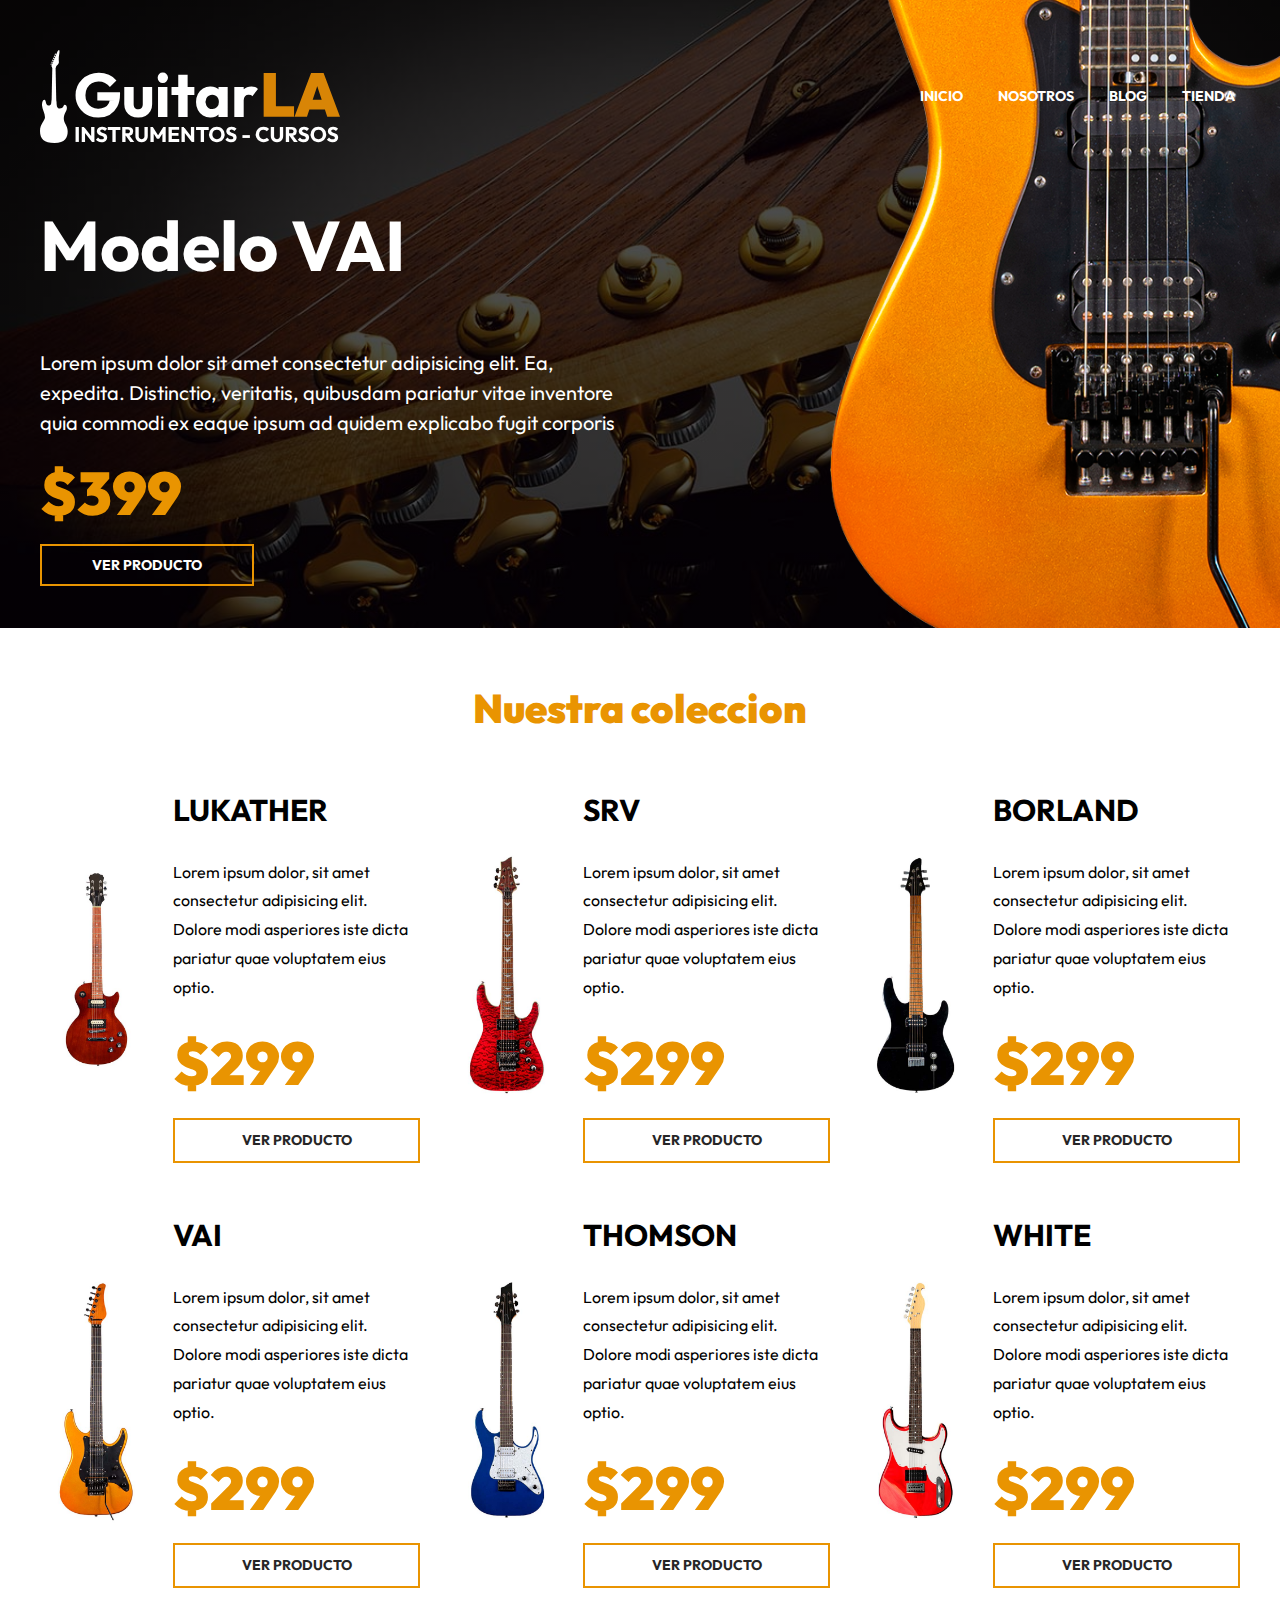
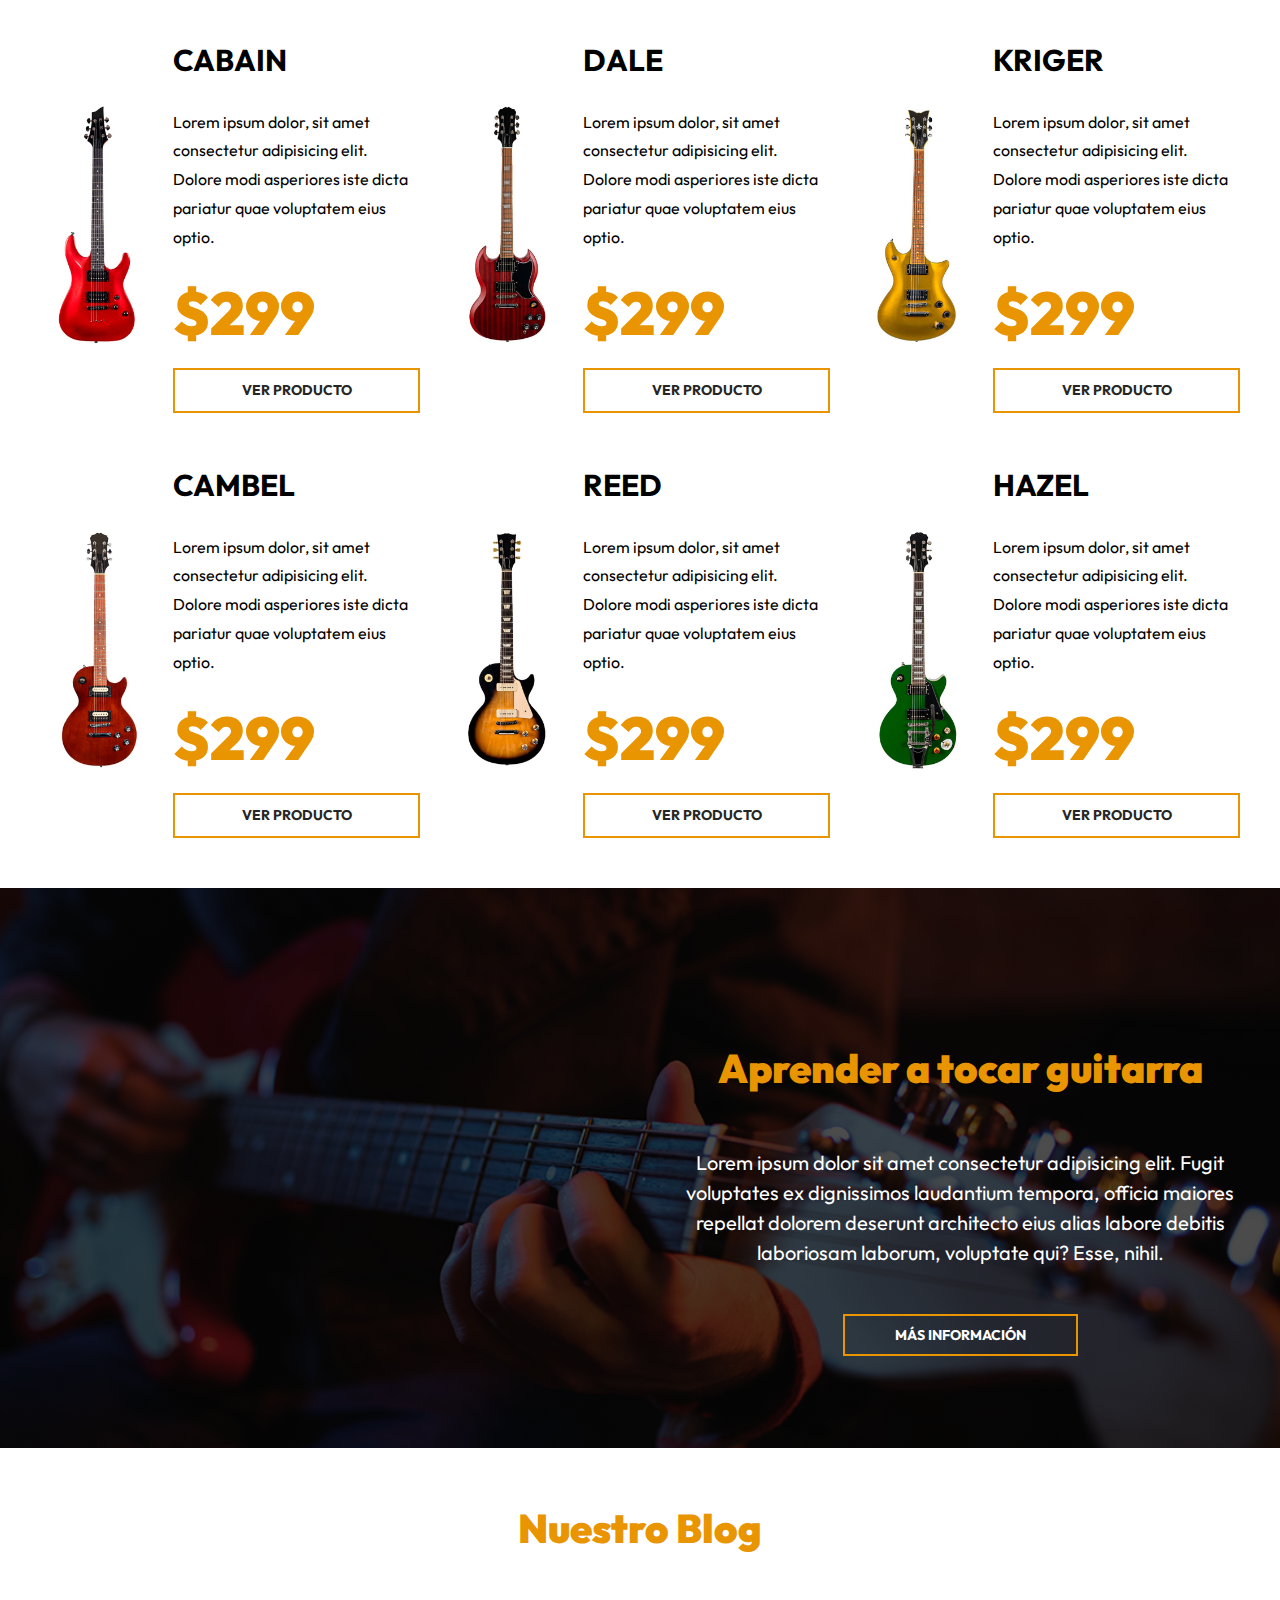
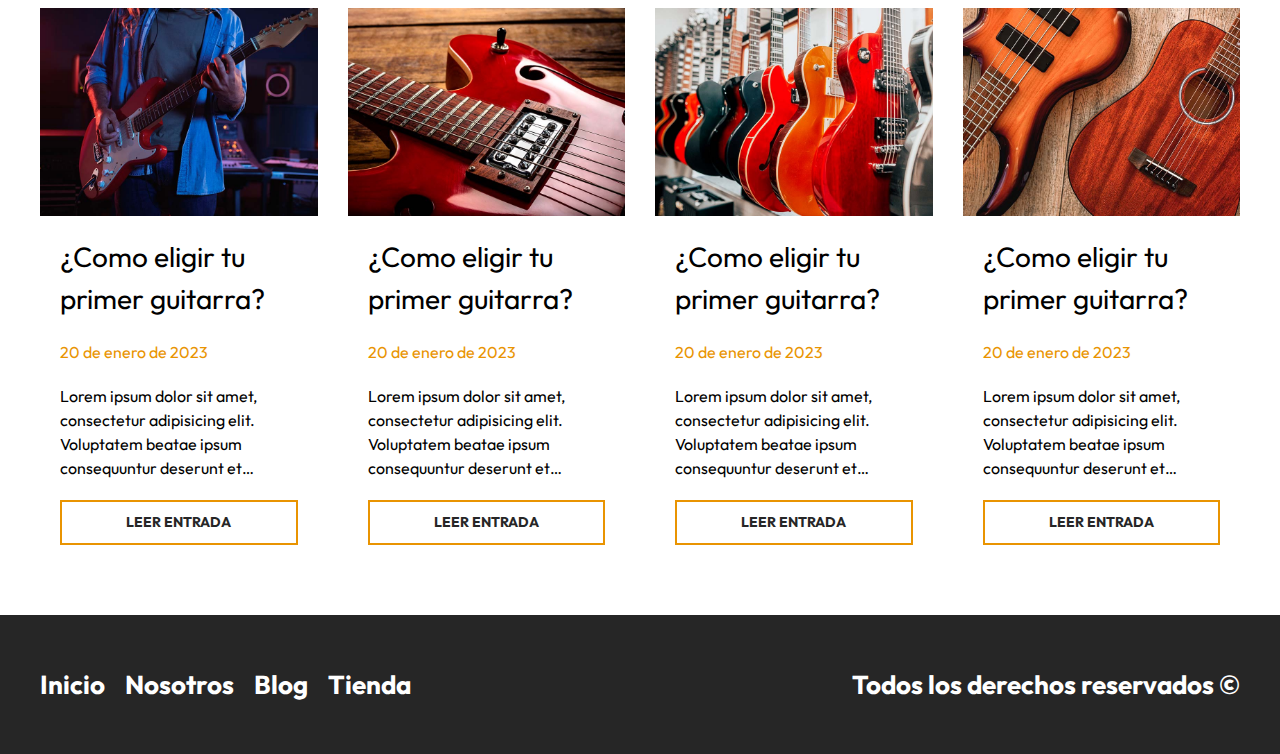
<file: index.html>
<!DOCTYPE html>
<html lang="en">
<head>
    <meta charset="UTF-8">
    <meta http-equiv="X-UA-Compatible" content="IE=edge">
    <meta name="viewport" content="width=device-width, initial-scale=1.0">
    <title>GuitarLA</title>
    <link rel="stylesheet" href="css/normalize.css">
    <link rel="preconnect" href="https://fonts.googleapis.com">
    <link rel="preconnect" href="https://fonts.gstatic.com" crossorigin>
    <link href="https://fonts.googleapis.com/css2?family=Outfit:wght@400;700;900&display=swap" rel="stylesheet">
    <link rel="stylesheet" href="css/app.css">
</head>
<body>

    <header class="header">
        <div class="contenedor">
            <div class="header__barra">
                <div class="header__logo">
                    <a href="index.html">
                        <img class="header__imagen" src="img/logo.svg" alt="imagen logo">
                    </a>
                </div>
                <nav class="navegacion">
                    <a class="navegacion__link" href="index.html">Inicio</a>
                    <a class="navegacion__link" href="nosotros.html">Nosotros</a>
                    <a class="navegacion__link" href="blog.html">Blog</a>
                    <a class="navegacion__link" href="tienda.html">Tienda</a>
                </nav>
            </div>

            <div class="header__contenido">
                <h1 class="header__nombre">Modelo VAI</h1>
                <p class="header__descripcion">Lorem ipsum dolor sit amet consectetur adipisicing elit. Ea, expedita. Distinctio, veritatis, quibusdam pariatur vitae inventore quia commodi ex eaque ipsum ad quidem explicabo fugit corporis</p>
                <p class="header__precio">$399</p>
                <a class="header__enlace" href="producto.html">Ver producto</a>
            </div>
        </div>

        <img class="header__guitarra" src="img/header_guitarra.png" alt="imagen guitarra">
    </header>

    <main class="productos contenedor">
        <h2 class="productos__heading">Nuestra coleccion</h2>

        <div class="productos__grid">
            <div class="producto">
                <div class="producto__imagen">
                    <img src="img/guitarra_01.jpg" alt="imagen producto">
                </div>
                <div class="producto__contenido">
                    <h3 class="producto__nombre">Lukather</h3>
                    <p class="producto__descripcion">Lorem ipsum dolor, sit amet consectetur adipisicing elit. Dolore modi asperiores iste dicta pariatur quae voluptatem eius optio.</p>
                    <p class="producto__precio">$299</p>
                    <a class="producto__enlace" href="producto.html">Ver producto</a>
                </div>
            </div> <!-- .producto -->

            <div class="producto">
                <div class="producto__imagen">
                    <img src="img/guitarra_02.jpg" alt="imagen producto">
                </div>
                <div class="producto__contenido">
                    <h3 class="producto__nombre">Srv</h3>
                    <p class="producto__descripcion">Lorem ipsum dolor, sit amet consectetur adipisicing elit. Dolore modi asperiores iste dicta pariatur quae voluptatem eius optio.</p>
                    <p class="producto__precio">$299</p>
                    <a class="producto__enlace" href="producto.html">Ver producto</a>
                </div>
            </div> <!-- .producto -->

            <div class="producto">
                <div class="producto__imagen">
                    <img src="img/guitarra_03.jpg" alt="imagen producto">
                </div>
                <div class="producto__contenido">
                    <h3 class="producto__nombre">Borland</h3>
                    <p class="producto__descripcion">Lorem ipsum dolor, sit amet consectetur adipisicing elit. Dolore modi asperiores iste dicta pariatur quae voluptatem eius optio.</p>
                    <p class="producto__precio">$299</p>
                    <a class="producto__enlace" href="producto.html">Ver producto</a>
                </div>
            </div> <!-- .producto -->

            <div class="producto">
                <div class="producto__imagen">
                    <img src="img/guitarra_04.jpg" alt="imagen producto">
                </div>
                <div class="producto__contenido">
                    <h3 class="producto__nombre">Vai</h3>
                    <p class="producto__descripcion">Lorem ipsum dolor, sit amet consectetur adipisicing elit. Dolore modi asperiores iste dicta pariatur quae voluptatem eius optio.</p>
                    <p class="producto__precio">$299</p>
                    <a class="producto__enlace" href="producto.html">Ver producto</a>
                </div>
            </div> <!-- .producto -->

            <div class="producto">
                <div class="producto__imagen">
                    <img src="img/guitarra_05.jpg" alt="imagen producto">
                </div>
                <div class="producto__contenido">
                    <h3 class="producto__nombre">Thomson</h3>
                    <p class="producto__descripcion">Lorem ipsum dolor, sit amet consectetur adipisicing elit. Dolore modi asperiores iste dicta pariatur quae voluptatem eius optio.</p>
                    <p class="producto__precio">$299</p>
                    <a class="producto__enlace" href="producto.html">Ver producto</a>
                </div>
            </div> <!-- .producto -->

            <div class="producto">
                <div class="producto__imagen">
                    <img src="img/guitarra_06.jpg" alt="imagen producto">
                </div>
                <div class="producto__contenido">
                    <h3 class="producto__nombre">White</h3>
                    <p class="producto__descripcion">Lorem ipsum dolor, sit amet consectetur adipisicing elit. Dolore modi asperiores iste dicta pariatur quae voluptatem eius optio.</p>
                    <p class="producto__precio">$299</p>
                    <a class="producto__enlace" href="producto.html">Ver producto</a>
                </div>
            </div> <!-- .producto -->

            <div class="producto">
                <div class="producto__imagen">
                    <img src="img/guitarra_07.jpg" alt="imagen producto">
                </div>
                <div class="producto__contenido">
                    <h3 class="producto__nombre">Cabain</h3>
                    <p class="producto__descripcion">Lorem ipsum dolor, sit amet consectetur adipisicing elit. Dolore modi asperiores iste dicta pariatur quae voluptatem eius optio.</p>
                    <p class="producto__precio">$299</p>
                    <a class="producto__enlace" href="producto.html">Ver producto</a>
                </div>
            </div> <!-- .producto -->

            <div class="producto">
                <div class="producto__imagen">
                    <img src="img/guitarra_08.jpg" alt="imagen producto">
                </div>
                <div class="producto__contenido">
                    <h3 class="producto__nombre">Dale</h3>
                    <p class="producto__descripcion">Lorem ipsum dolor, sit amet consectetur adipisicing elit. Dolore modi asperiores iste dicta pariatur quae voluptatem eius optio.</p>
                    <p class="producto__precio">$299</p>
                    <a class="producto__enlace" href="producto.html">Ver producto</a>
                </div>
            </div> <!-- .producto -->

            <div class="producto">
                <div class="producto__imagen">
                    <img src="img/guitarra_09.jpg" alt="imagen producto">
                </div>
                <div class="producto__contenido">
                    <h3 class="producto__nombre">Kriger</h3>
                    <p class="producto__descripcion">Lorem ipsum dolor, sit amet consectetur adipisicing elit. Dolore modi asperiores iste dicta pariatur quae voluptatem eius optio.</p>
                    <p class="producto__precio">$299</p>
                    <a class="producto__enlace" href="producto.html">Ver producto</a>
                </div>
            </div> <!-- .producto -->

            <div class="producto">
                <div class="producto__imagen">
                    <img src="img/guitarra_10.jpg" alt="imagen producto">
                </div>
                <div class="producto__contenido">
                    <h3 class="producto__nombre">Cambel</h3>
                    <p class="producto__descripcion">Lorem ipsum dolor, sit amet consectetur adipisicing elit. Dolore modi asperiores iste dicta pariatur quae voluptatem eius optio.</p>
                    <p class="producto__precio">$299</p>
                    <a class="producto__enlace" href="producto.html">Ver producto</a>
                </div>
            </div> <!-- .producto -->

            <div class="producto">
                <div class="producto__imagen">
                    <img src="img/guitarra_11.jpg" alt="imagen producto">
                </div>
                <div class="producto__contenido">
                    <h3 class="producto__nombre">Reed</h3>
                    <p class="producto__descripcion">Lorem ipsum dolor, sit amet consectetur adipisicing elit. Dolore modi asperiores iste dicta pariatur quae voluptatem eius optio.</p>
                    <p class="producto__precio">$299</p>
                    <a class="producto__enlace" href="producto.html">Ver producto</a>
                </div>
            </div> <!-- .producto -->

            <div class="producto">
                <div class="producto__imagen">
                    <img src="img/guitarra_12.jpg" alt="imagen producto">
                </div>
                <div class="producto__contenido">
                    <h3 class="producto__nombre">Hazel</h3>
                    <p class="producto__descripcion">Lorem ipsum dolor, sit amet consectetur adipisicing elit. Dolore modi asperiores iste dicta pariatur quae voluptatem eius optio.</p>
                    <p class="producto__precio">$299</p>
                    <a class="producto__enlace" href="producto.html">Ver producto</a>
                </div>
            </div> <!-- .producto -->
        </div>
    </main>

    <section class="cursos">
        <div class="cursos__contenido contenedor">
            <h2 class="cursos__heading">Aprender a tocar guitarra</h2>
            <p class="cursos__descripcion">Lorem ipsum dolor sit amet consectetur adipisicing elit. Fugit voluptates ex dignissimos laudantium tempora, officia maiores repellat dolorem deserunt architecto eius alias labore debitis laboriosam laborum, voluptate qui? Esse, nihil.</p>
            <a class="cursos__enlace" href="#">Más información</a>
        </div>
    </section>

    <section class="blog contenedor">
        <h2 class="blog__heading">Nuestro Blog</h2>

        <div class="entradas">
            <article class="entrada">
                <div class="entrada__imagen">
                    <img src="img/blog_1.jpg" alt="imagen entrada">
                </div>
                <div class="entrada__contenido">
                    <h3 class="entrada__nombre">¿Como eligir tu primer guitarra?</h3>
                    <p class="entrada__fecha">20 de enero de 2023</p>
                    <p class="entrada__descripcion">Lorem ipsum dolor sit amet, consectetur adipisicing elit. Voluptatem beatae ipsum consequuntur deserunt et possimus sapiente quaerat id, quod doloribus maxime autem repudiandae harum nisi quia recusandae asperiores quos optio!</p>
                    <a class="entrada__enlace" href="entrada.html">Leer entrada</a>
                </div>
            </article> <!-- .entrada -->

            <article class="entrada">
                <div class="entrada__imagen">
                    <img src="img/blog_2.jpg" alt="imagen entrada">
                </div>
                <div class="entrada__contenido">
                    <h3 class="entrada__nombre">¿Como eligir tu primer guitarra?</h3>
                    <p class="entrada__fecha">20 de enero de 2023</p>
                    <p class="entrada__descripcion">Lorem ipsum dolor sit amet, consectetur adipisicing elit. Voluptatem beatae ipsum consequuntur deserunt et possimus sapiente quaerat id, quod doloribus maxime autem repudiandae harum nisi quia recusandae asperiores quos optio!</p>
                    <a class="entrada__enlace" href="entrada.html">Leer entrada</a>
                </div>
            </article> <!-- .entrada -->

            <article class="entrada">
                <div class="entrada__imagen">
                    <img src="img/blog_3.jpg" alt="imagen entrada">
                </div>
                <div class="entrada__contenido">
                    <h3 class="entrada__nombre">¿Como eligir tu primer guitarra?</h3>
                    <p class="entrada__fecha">20 de enero de 2023</p>
                    <p class="entrada__descripcion">Lorem ipsum dolor sit amet, consectetur adipisicing elit. Voluptatem beatae ipsum consequuntur deserunt et possimus sapiente quaerat id, quod doloribus maxime autem repudiandae harum nisi quia recusandae asperiores quos optio!</p>
                    <a class="entrada__enlace" href="entrada.html">Leer entrada</a>
                </div>
            </article> <!-- .entrada -->

            <article class="entrada">
                <div class="entrada__imagen">
                    <img src="img/blog_4.jpg" alt="imagen entrada">
                </div>
                <div class="entrada__contenido">
                    <h3 class="entrada__nombre">¿Como eligir tu primer guitarra?</h3>
                    <p class="entrada__fecha">20 de enero de 2023</p>
                    <p class="entrada__descripcion">Lorem ipsum dolor sit amet, consectetur adipisicing elit. Voluptatem beatae ipsum consequuntur deserunt et possimus sapiente quaerat id, quod doloribus maxime autem repudiandae harum nisi quia recusandae asperiores quos optio!</p>
                    <a class="entrada__enlace" href="entrada.html">Leer entrada</a>
                </div>
            </article> <!-- .entrada -->
        </div> <!-- .entradas -->
    </section>

    <footer class="footer">
        <div class="footer__contenido contenedor">
            <nav class="footer__nav">
                <a class="footer__link" href="index.html">Inicio</a>
                <a class="footer__link" href="nosotros.html">Nosotros</a>
                <a class="footer__link" href="blog.html">Blog</a>
                <a class="footer__link" href="tienda.html">Tienda</a>
            </nav>
            <p class="footer__copyright">Todos los derechos reservados &copy;</p>
        </div>
    </footer>
</body>
</html>
</file>
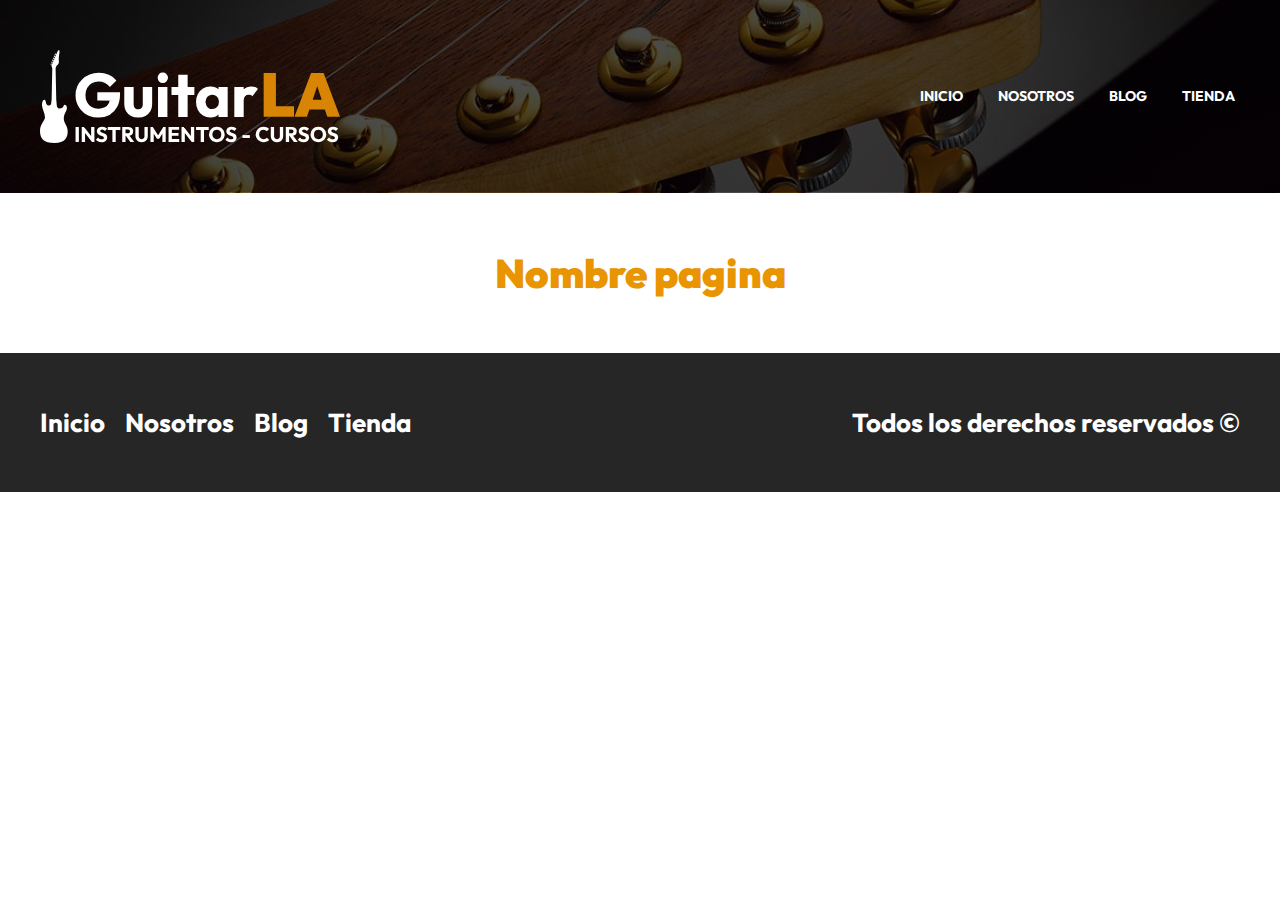
<file: base.html>
<!DOCTYPE html>
<html lang="en">
<head>
    <meta charset="UTF-8">
    <meta http-equiv="X-UA-Compatible" content="IE=edge">
    <meta name="viewport" content="width=device-width, initial-scale=1.0">
    <title>GuitarLA: Nombre pagina</title>
    <link rel="stylesheet" href="css/normalize.css">
    <link rel="preconnect" href="https://fonts.googleapis.com">
    <link rel="preconnect" href="https://fonts.gstatic.com" crossorigin>
    <link href="https://fonts.googleapis.com/css2?family=Outfit:wght@400;700;900&display=swap" rel="stylesheet">
    <link rel="stylesheet" href="css/app.css">
</head>
<body>

    <header class="header">
        <div class="contenedor">
            <div class="header__barra">
                <div class="header__logo">
                    <a href="index.html">
                        <img class="header__imagen" src="img/logo.svg" alt="imagen logo">
                    </a>
                </div>
                <nav class="navegacion">
                    <a class="navegacion__link" href="index.html">Inicio</a>
                    <a class="navegacion__link" href="nosotros.html">Nosotros</a>
                    <a class="navegacion__link" href="blog.html">Blog</a>
                    <a class="navegacion__link" href="tienda.html">Tienda</a>
                </nav>
            </div>
        </div>
    </header>

    <main class="contenedor">
        <h2 class="heading">Nombre pagina</h2>
        
    </main>

    <footer class="footer">
        <div class="footer__contenido contenedor">
            <nav class="footer__nav">
                <a class="footer__link" href="index.html">Inicio</a>
                <a class="footer__link" href="nosotros.html">Nosotros</a>
                <a class="footer__link" href="blog.html">Blog</a>
                <a class="footer__link" href="tienda.html">Tienda</a>
            </nav>
            <p class="footer__copyright">Todos los derechos reservados &copy;</p>
        </div>
    </footer>
</body>
</html>
</file>
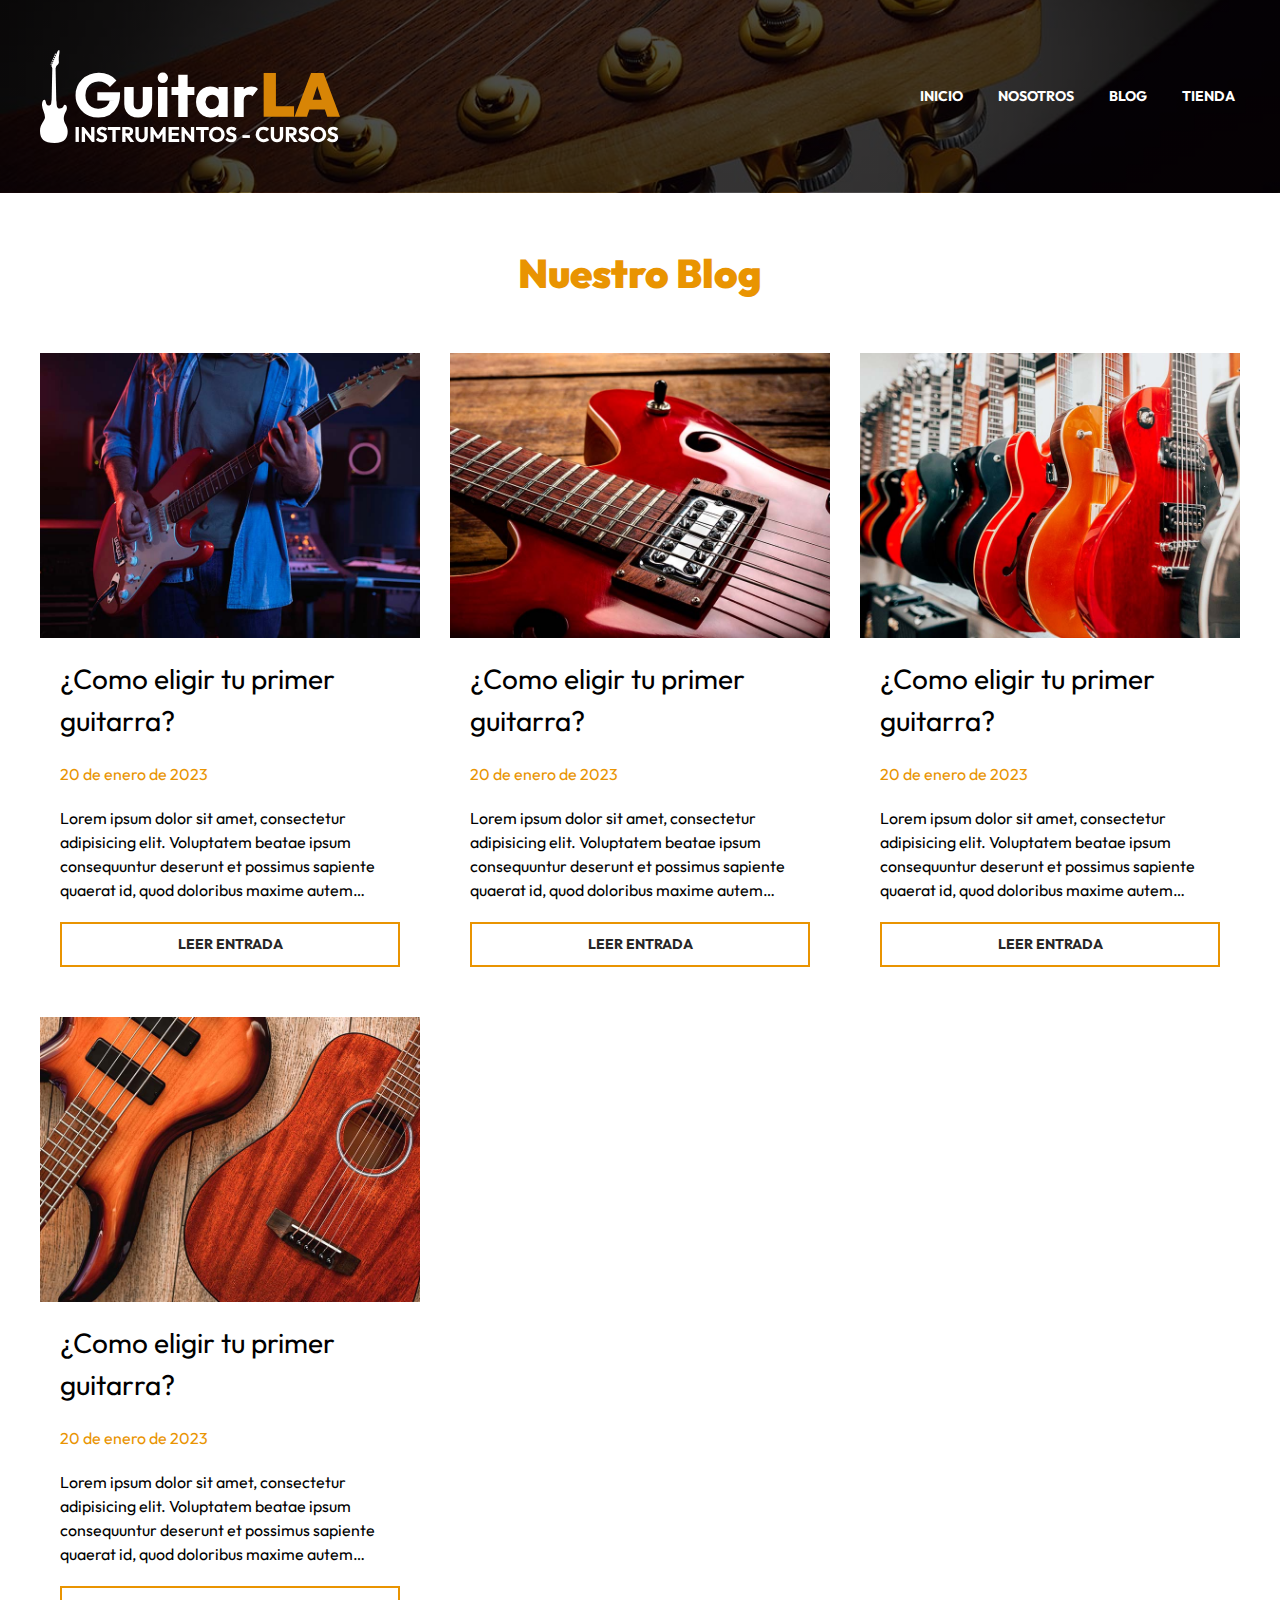
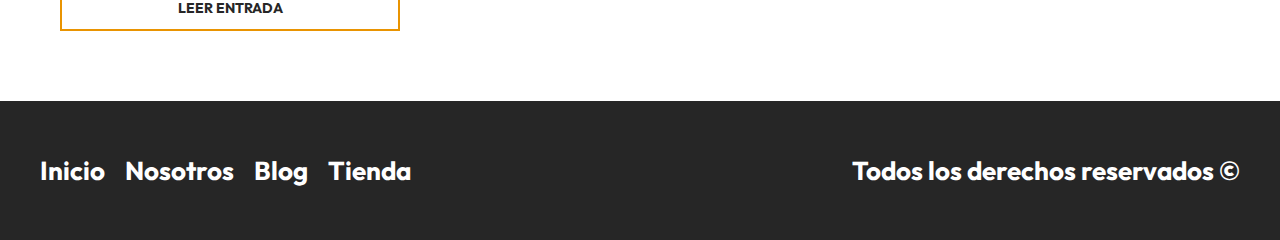
<file: blog.html>
<!DOCTYPE html>
<html lang="en">
<head>
    <meta charset="UTF-8">
    <meta http-equiv="X-UA-Compatible" content="IE=edge">
    <meta name="viewport" content="width=device-width, initial-scale=1.0">
    <title>GuitarLA: Blog</title>
    <link rel="stylesheet" href="css/normalize.css">
    <link rel="preconnect" href="https://fonts.googleapis.com">
    <link rel="preconnect" href="https://fonts.gstatic.com" crossorigin>
    <link href="https://fonts.googleapis.com/css2?family=Outfit:wght@400;700;900&display=swap" rel="stylesheet">
    <link rel="stylesheet" href="css/app.css">
</head>
<body>

    <header class="header">
        <div class="contenedor">
            <div class="header__barra">
                <div class="header__logo">
                    <a href="index.html">
                        <img class="header__imagen" src="img/logo.svg" alt="imagen logo">
                    </a>
                </div>
                <nav class="navegacion">
                    <a class="navegacion__link" href="index.html">Inicio</a>
                    <a class="navegacion__link" href="nosotros.html">Nosotros</a>
                    <a class="navegacion__link" href="blog.html">Blog</a>
                    <a class="navegacion__link" href="tienda.html">Tienda</a>
                </nav>
            </div>
        </div>
    </header>

    <main class="contenedor">
        <h2 class="heading">Nuestro Blog</h2>

        <div class="entradas entradas--blog">
            <article class="entrada">
                <div class="entrada__imagen">
                    <img src="img/blog_1.jpg" alt="imagen entrada">
                </div>
                <div class="entrada__contenido">
                    <h3 class="entrada__nombre">¿Como eligir tu primer guitarra?</h3>
                    <p class="entrada__fecha">20 de enero de 2023</p>
                    <p class="entrada__descripcion">Lorem ipsum dolor sit amet, consectetur adipisicing elit. Voluptatem beatae ipsum consequuntur deserunt et possimus sapiente quaerat id, quod doloribus maxime autem repudiandae harum nisi quia recusandae asperiores quos optio!</p>
                    <a class="entrada__enlace" href="entrada.html">Leer entrada</a>
                </div>
            </article> <!-- .entrada -->

            <article class="entrada">
                <div class="entrada__imagen">
                    <img src="img/blog_2.jpg" alt="imagen entrada">
                </div>
                <div class="entrada__contenido">
                    <h3 class="entrada__nombre">¿Como eligir tu primer guitarra?</h3>
                    <p class="entrada__fecha">20 de enero de 2023</p>
                    <p class="entrada__descripcion">Lorem ipsum dolor sit amet, consectetur adipisicing elit. Voluptatem beatae ipsum consequuntur deserunt et possimus sapiente quaerat id, quod doloribus maxime autem repudiandae harum nisi quia recusandae asperiores quos optio!</p>
                    <a class="entrada__enlace" href="entrada.html">Leer entrada</a>
                </div>
            </article> <!-- .entrada -->

            <article class="entrada">
                <div class="entrada__imagen">
                    <img src="img/blog_3.jpg" alt="imagen entrada">
                </div>
                <div class="entrada__contenido">
                    <h3 class="entrada__nombre">¿Como eligir tu primer guitarra?</h3>
                    <p class="entrada__fecha">20 de enero de 2023</p>
                    <p class="entrada__descripcion">Lorem ipsum dolor sit amet, consectetur adipisicing elit. Voluptatem beatae ipsum consequuntur deserunt et possimus sapiente quaerat id, quod doloribus maxime autem repudiandae harum nisi quia recusandae asperiores quos optio!</p>
                    <a class="entrada__enlace" href="entrada.html">Leer entrada</a>
                </div>
            </article> <!-- .entrada -->

            <article class="entrada">
                <div class="entrada__imagen">
                    <img src="img/blog_4.jpg" alt="imagen entrada">
                </div>
                <div class="entrada__contenido">
                    <h3 class="entrada__nombre">¿Como eligir tu primer guitarra?</h3>
                    <p class="entrada__fecha">20 de enero de 2023</p>
                    <p class="entrada__descripcion">Lorem ipsum dolor sit amet, consectetur adipisicing elit. Voluptatem beatae ipsum consequuntur deserunt et possimus sapiente quaerat id, quod doloribus maxime autem repudiandae harum nisi quia recusandae asperiores quos optio!</p>
                    <a class="entrada__enlace" href="entrada.html">Leer entrada</a>
                </div>
            </article> <!-- .entrada -->
        </div> <!-- .entradas -->
        
    </main>

    <footer class="footer">
        <div class="footer__contenido contenedor">
            <nav class="footer__nav">
                <a class="footer__link" href="index.html">Inicio</a>
                <a class="footer__link" href="nosotros.html">Nosotros</a>
                <a class="footer__link" href="blog.html">Blog</a>
                <a class="footer__link" href="tienda.html">Tienda</a>
            </nav>
            <p class="footer__copyright">Todos los derechos reservados &copy;</p>
        </div>
    </footer>
</body>
</html>
</file>
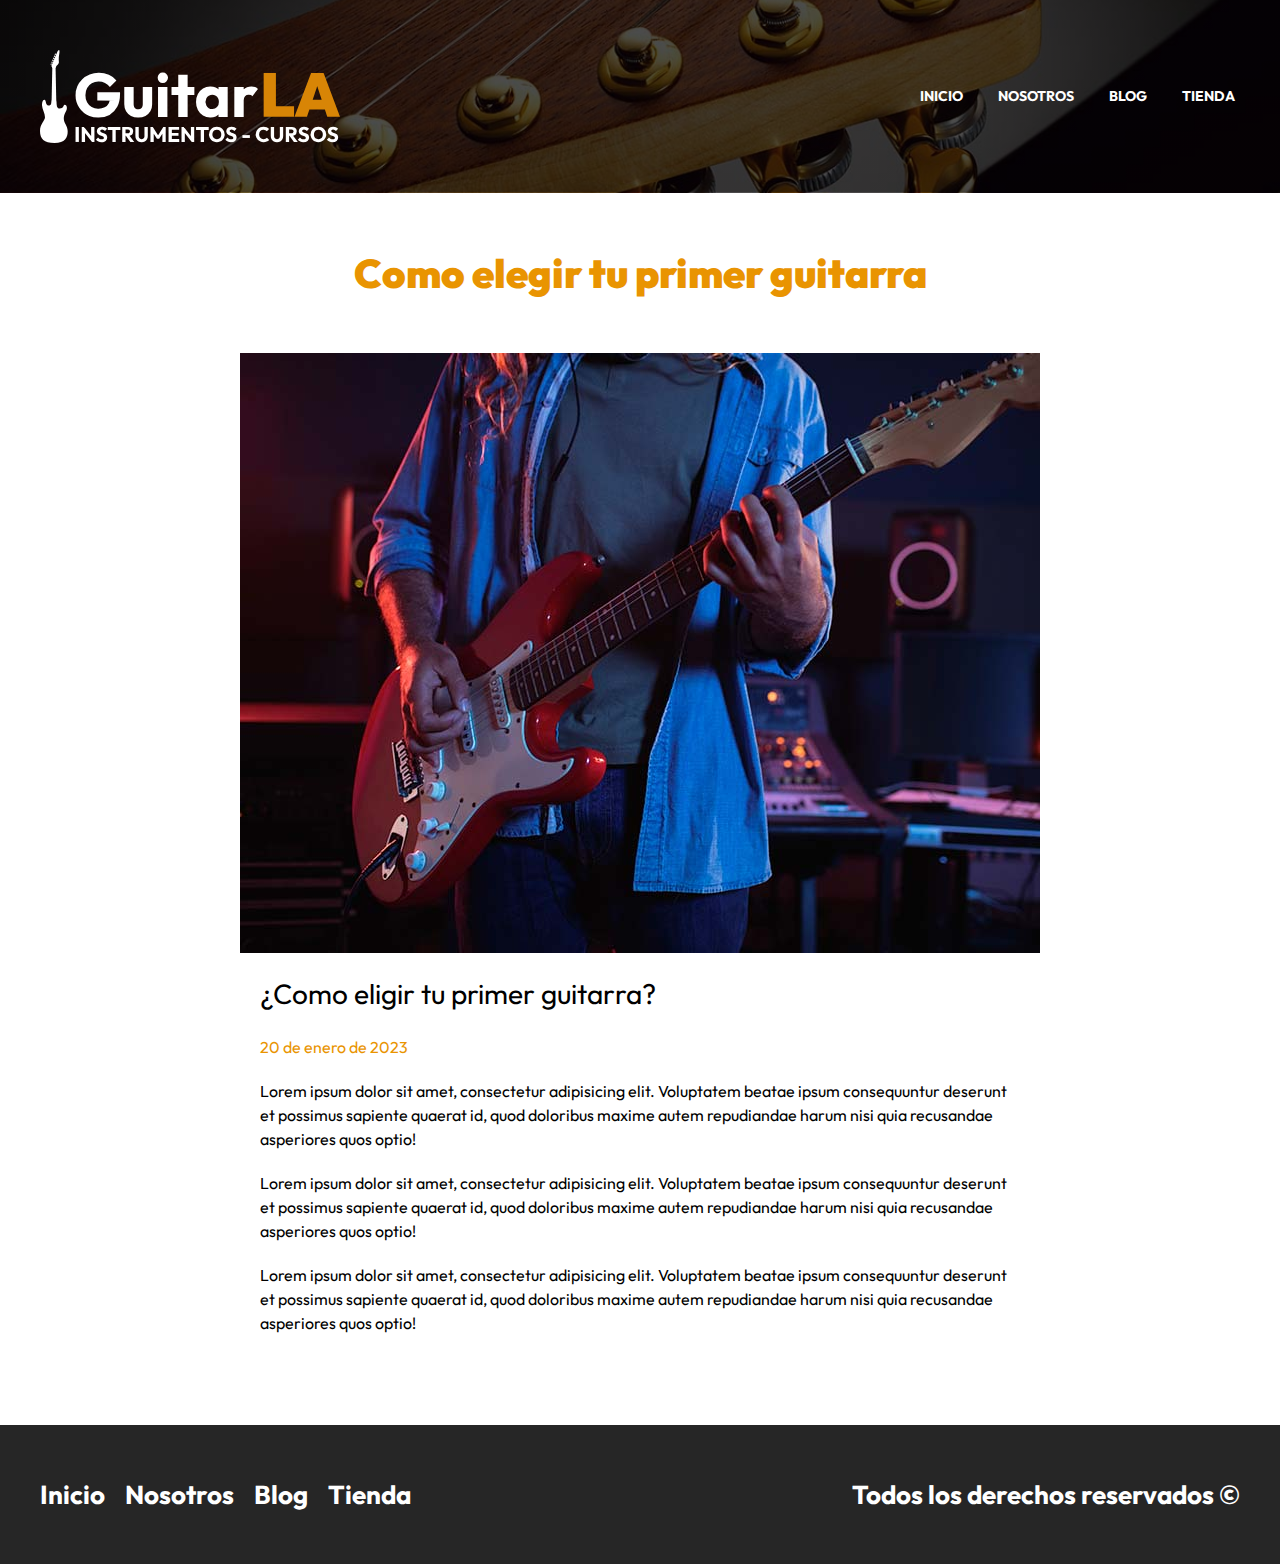
<file: entrada.html>
<!DOCTYPE html>
<html lang="en">
<head>
    <meta charset="UTF-8">
    <meta http-equiv="X-UA-Compatible" content="IE=edge">
    <meta name="viewport" content="width=device-width, initial-scale=1.0">
    <title>GuitarLA: Entrada blog</title>
    <link rel="stylesheet" href="css/normalize.css">
    <link rel="preconnect" href="https://fonts.googleapis.com">
    <link rel="preconnect" href="https://fonts.gstatic.com" crossorigin>
    <link href="https://fonts.googleapis.com/css2?family=Outfit:wght@400;700;900&display=swap" rel="stylesheet">
    <link rel="stylesheet" href="css/app.css">
</head>
<body>

    <header class="header">
        <div class="contenedor">
            <div class="header__barra">
                <div class="header__logo">
                    <a href="index.html">
                        <img class="header__imagen" src="img/logo.svg" alt="imagen logo">
                    </a>
                </div>
                <nav class="navegacion">
                    <a class="navegacion__link" href="index.html">Inicio</a>
                    <a class="navegacion__link" href="nosotros.html">Nosotros</a>
                    <a class="navegacion__link" href="blog.html">Blog</a>
                    <a class="navegacion__link" href="tienda.html">Tienda</a>
                </nav>
            </div>
        </div>
    </header>

    <main class="contenedor">
        <h2 class="heading">Como elegir tu primer guitarra</h2>

        <article class="entrada">
            <div class="entrada__imagen">
                <img src="img/blog_1.jpg" alt="imagen entrada">
            </div>
            <div class="entrada__contenido">
                <h3 class="entrada__nombre">¿Como eligir tu primer guitarra?</h3>
                <p class="entrada__fecha">20 de enero de 2023</p>
                <p class="entrada__descripcion">Lorem ipsum dolor sit amet, consectetur adipisicing elit. Voluptatem beatae ipsum consequuntur deserunt et possimus sapiente quaerat id, quod doloribus maxime autem repudiandae harum nisi quia recusandae asperiores quos optio!</p>
                <p class="entrada__descripcion">Lorem ipsum dolor sit amet, consectetur adipisicing elit. Voluptatem beatae ipsum consequuntur deserunt et possimus sapiente quaerat id, quod doloribus maxime autem repudiandae harum nisi quia recusandae asperiores quos optio!</p>
                <p class="entrada__descripcion">Lorem ipsum dolor sit amet, consectetur adipisicing elit. Voluptatem beatae ipsum consequuntur deserunt et possimus sapiente quaerat id, quod doloribus maxime autem repudiandae harum nisi quia recusandae asperiores quos optio!</p>
            </div>
        </article>
    </main>

    <footer class="footer">
        <div class="footer__contenido contenedor">
            <nav class="footer__nav">
                <a class="footer__link" href="index.html">Inicio</a>
                <a class="footer__link" href="nosotros.html">Nosotros</a>
                <a class="footer__link" href="blog.html">Blog</a>
                <a class="footer__link" href="tienda.html">Tienda</a>
            </nav>
            <p class="footer__copyright">Todos los derechos reservados &copy;</p>
        </div>
    </footer>
</body>
</html>
</file>
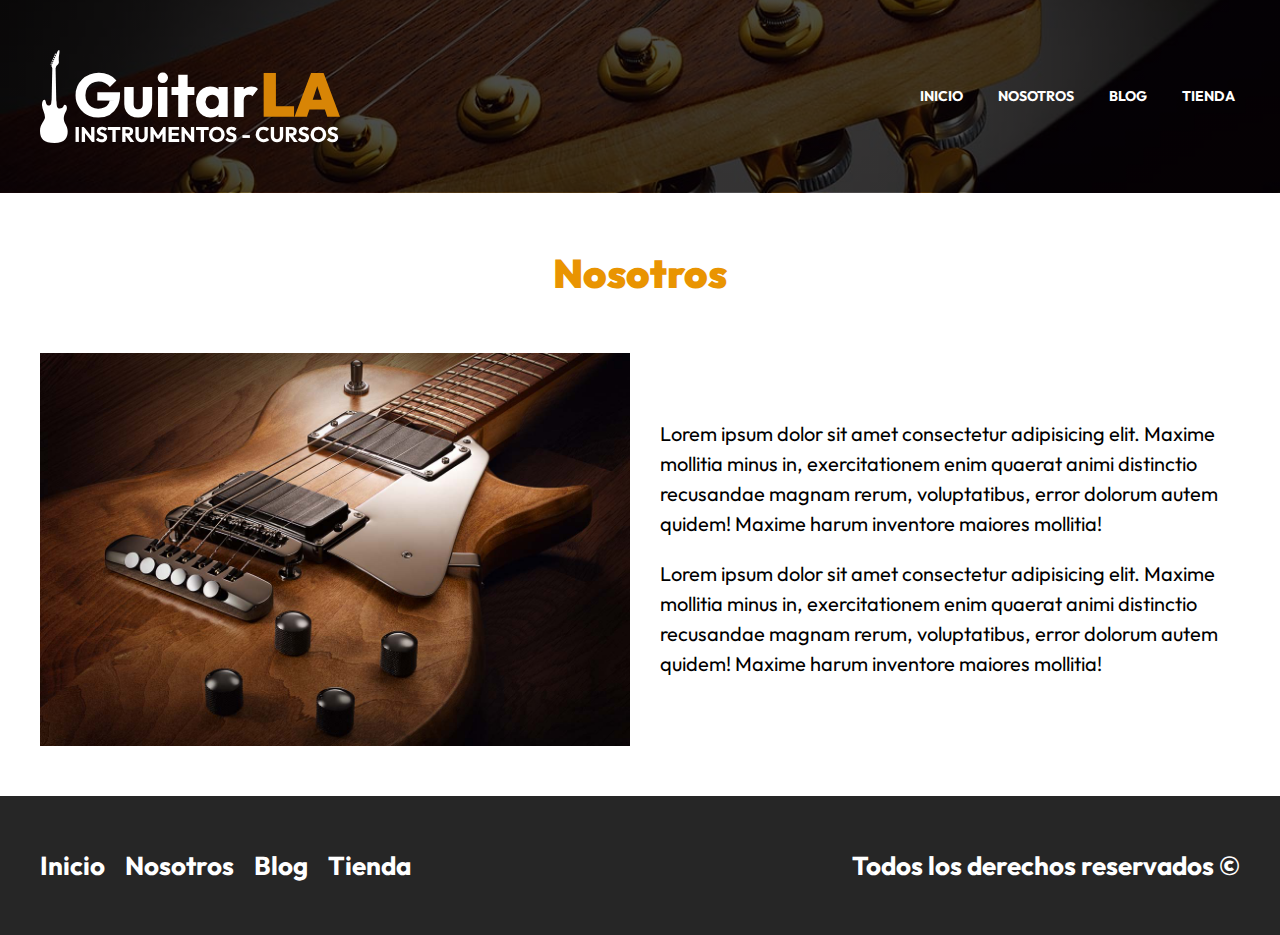
<file: nosotros.html>
<!DOCTYPE html>
<html lang="en">
<head>
    <meta charset="UTF-8">
    <meta http-equiv="X-UA-Compatible" content="IE=edge">
    <meta name="viewport" content="width=device-width, initial-scale=1.0">
    <title>GuitarLA: Nosotros</title>
    <link rel="stylesheet" href="css/normalize.css">
    <link rel="preconnect" href="https://fonts.googleapis.com">
    <link rel="preconnect" href="https://fonts.gstatic.com" crossorigin>
    <link href="https://fonts.googleapis.com/css2?family=Outfit:wght@400;700;900&display=swap" rel="stylesheet">
    <link rel="stylesheet" href="css/app.css">
</head>
<body>

    <header class="header">
        <div class="contenedor">
            <div class="header__barra">
                <div class="header__logo">
                    <a href="index.html">
                        <img class="header__imagen" src="img/logo.svg" alt="imagen logo">
                    </a>
                </div>
                <nav class="navegacion">
                    <a class="navegacion__link" href="index.html">Inicio</a>
                    <a class="navegacion__link" href="nosotros.html">Nosotros</a>
                    <a class="navegacion__link" href="blog.html">Blog</a>
                    <a class="navegacion__link" href="tienda.html">Tienda</a>
                </nav>
            </div>
        </div>
    </header>

    <main class="contenedor">
        <h2 class="heading">Nosotros</h2>

        <div class="nosotros">
            <img class="nosotros__imagen" src="img/nosotros.jpg" alt="imagen nosotros">
            <div class="nosotros__contenido">
                <p class="nosotros__texto">Lorem ipsum dolor sit amet consectetur adipisicing elit. Maxime mollitia minus in, exercitationem enim quaerat animi distinctio recusandae magnam rerum, voluptatibus, error dolorum autem quidem! Maxime harum inventore maiores mollitia!</p>
                <p class="nosotros__texto">Lorem ipsum dolor sit amet consectetur adipisicing elit. Maxime mollitia minus in, exercitationem enim quaerat animi distinctio recusandae magnam rerum, voluptatibus, error dolorum autem quidem! Maxime harum inventore maiores mollitia!</p>
            </div>
        </div>
    </main>

    <footer class="footer">
        <div class="footer__contenido contenedor">
            <nav class="footer__nav">
                <a class="footer__link" href="index.html">Inicio</a>
                <a class="footer__link" href="nosotros.html">Nosotros</a>
                <a class="footer__link" href="blog.html">Blog</a>
                <a class="footer__link" href="tienda.html">Tienda</a>
            </nav>
            <p class="footer__copyright">Todos los derechos reservados &copy;</p>
        </div>
    </footer>
</body>
</html>
</file>
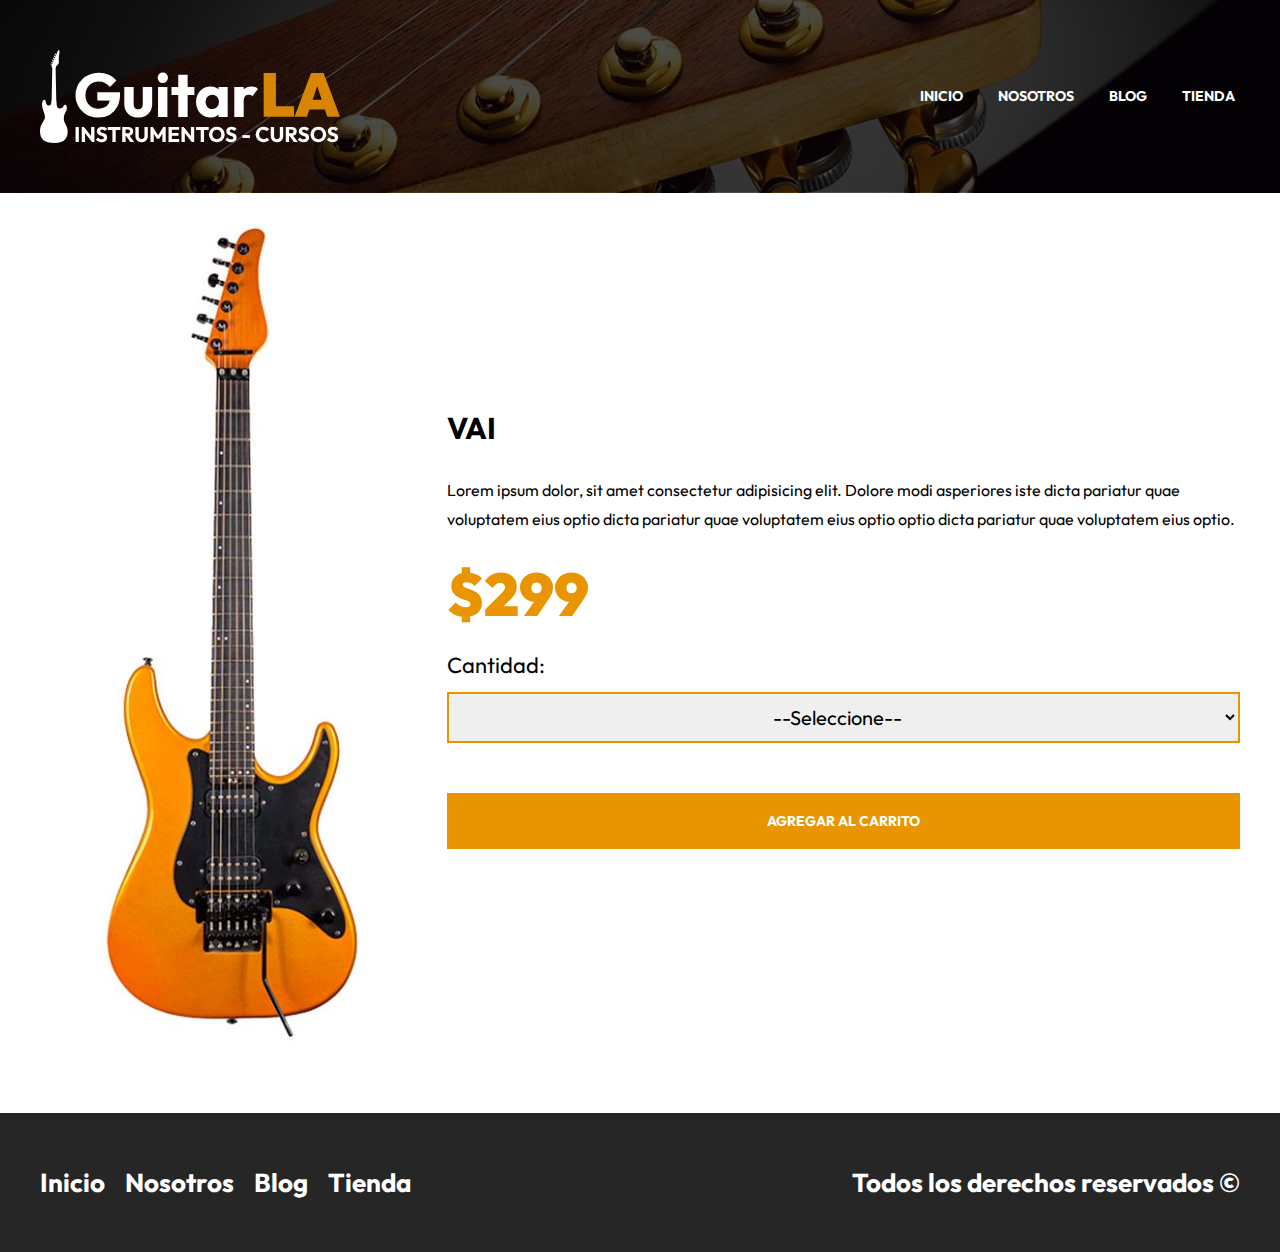
<file: producto.html>
<!DOCTYPE html>
<html lang="en">
<head>
    <meta charset="UTF-8">
    <meta http-equiv="X-UA-Compatible" content="IE=edge">
    <meta name="viewport" content="width=device-width, initial-scale=1.0">
    <title>GuitarLA: Producto</title>
    <link rel="stylesheet" href="css/normalize.css">
    <link rel="preconnect" href="https://fonts.googleapis.com">
    <link rel="preconnect" href="https://fonts.gstatic.com" crossorigin>
    <link href="https://fonts.googleapis.com/css2?family=Outfit:wght@400;700;900&display=swap" rel="stylesheet">
    <link rel="stylesheet" href="css/app.css">
</head>
<body>

    <header class="header">
        <div class="contenedor">
            <div class="header__barra">
                <div class="header__logo">
                    <a href="index.html">
                        <img class="header__imagen" src="img/logo.svg" alt="imagen logo">
                    </a>
                </div>
                <nav class="navegacion">
                    <a class="navegacion__link" href="index.html">Inicio</a>
                    <a class="navegacion__link" href="nosotros.html">Nosotros</a>
                    <a class="navegacion__link" href="blog.html">Blog</a>
                    <a class="navegacion__link" href="tienda.html">Tienda</a>
                </nav>
            </div>
        </div>
    </header>

    <main class="contenedor">
        
        <div class="producto mt-5">
            <div class="producto__imagen">
                <img src="img/guitarra_04.jpg" alt="imagen producto">
            </div>
            <div class="producto__contenido">
                <h3 class="producto__nombre">Vai</h3>
                <p class="producto__descripcion">Lorem ipsum dolor, sit amet consectetur adipisicing elit. Dolore modi asperiores iste dicta pariatur quae voluptatem eius optio dicta pariatur quae voluptatem eius optio optio dicta pariatur quae voluptatem eius optio.</p>
                <p class="producto__precio">$299</p>

                <form class="formulario">
                    <label class="formulario__label" for="cantidad">Cantidad:</label>
                    <select class="formulario__select" id="cantidad">
                        <option value="" selected disabled>--Seleccione--</option>
                        <option value="1">1</option>
                        <option value="2">2</option>
                        <option value="3">3</option>
                        <option value="4">4</option>
                        <option value="5">5</option>
                        <option value="6">6</option>
                        <option value="7">7</option>
                        <option value="8">8</option>
                        <option value="9">9</option>
                        <option value="10">10</option>
                    </select>
                    <input class="formulario__enlace" type="submit" value="Agregar al Carrito">
                </form>
            </div>
        </div> <!-- .producto -->

        
    </main>

    <footer class="footer">
        <div class="footer__contenido contenedor">
            <nav class="footer__nav">
                <a class="footer__link" href="index.html">Inicio</a>
                <a class="footer__link" href="nosotros.html">Nosotros</a>
                <a class="footer__link" href="blog.html">Blog</a>
                <a class="footer__link" href="tienda.html">Tienda</a>
            </nav>
            <p class="footer__copyright">Todos los derechos reservados &copy;</p>
        </div>
    </footer>
</body>
</html>
</file>
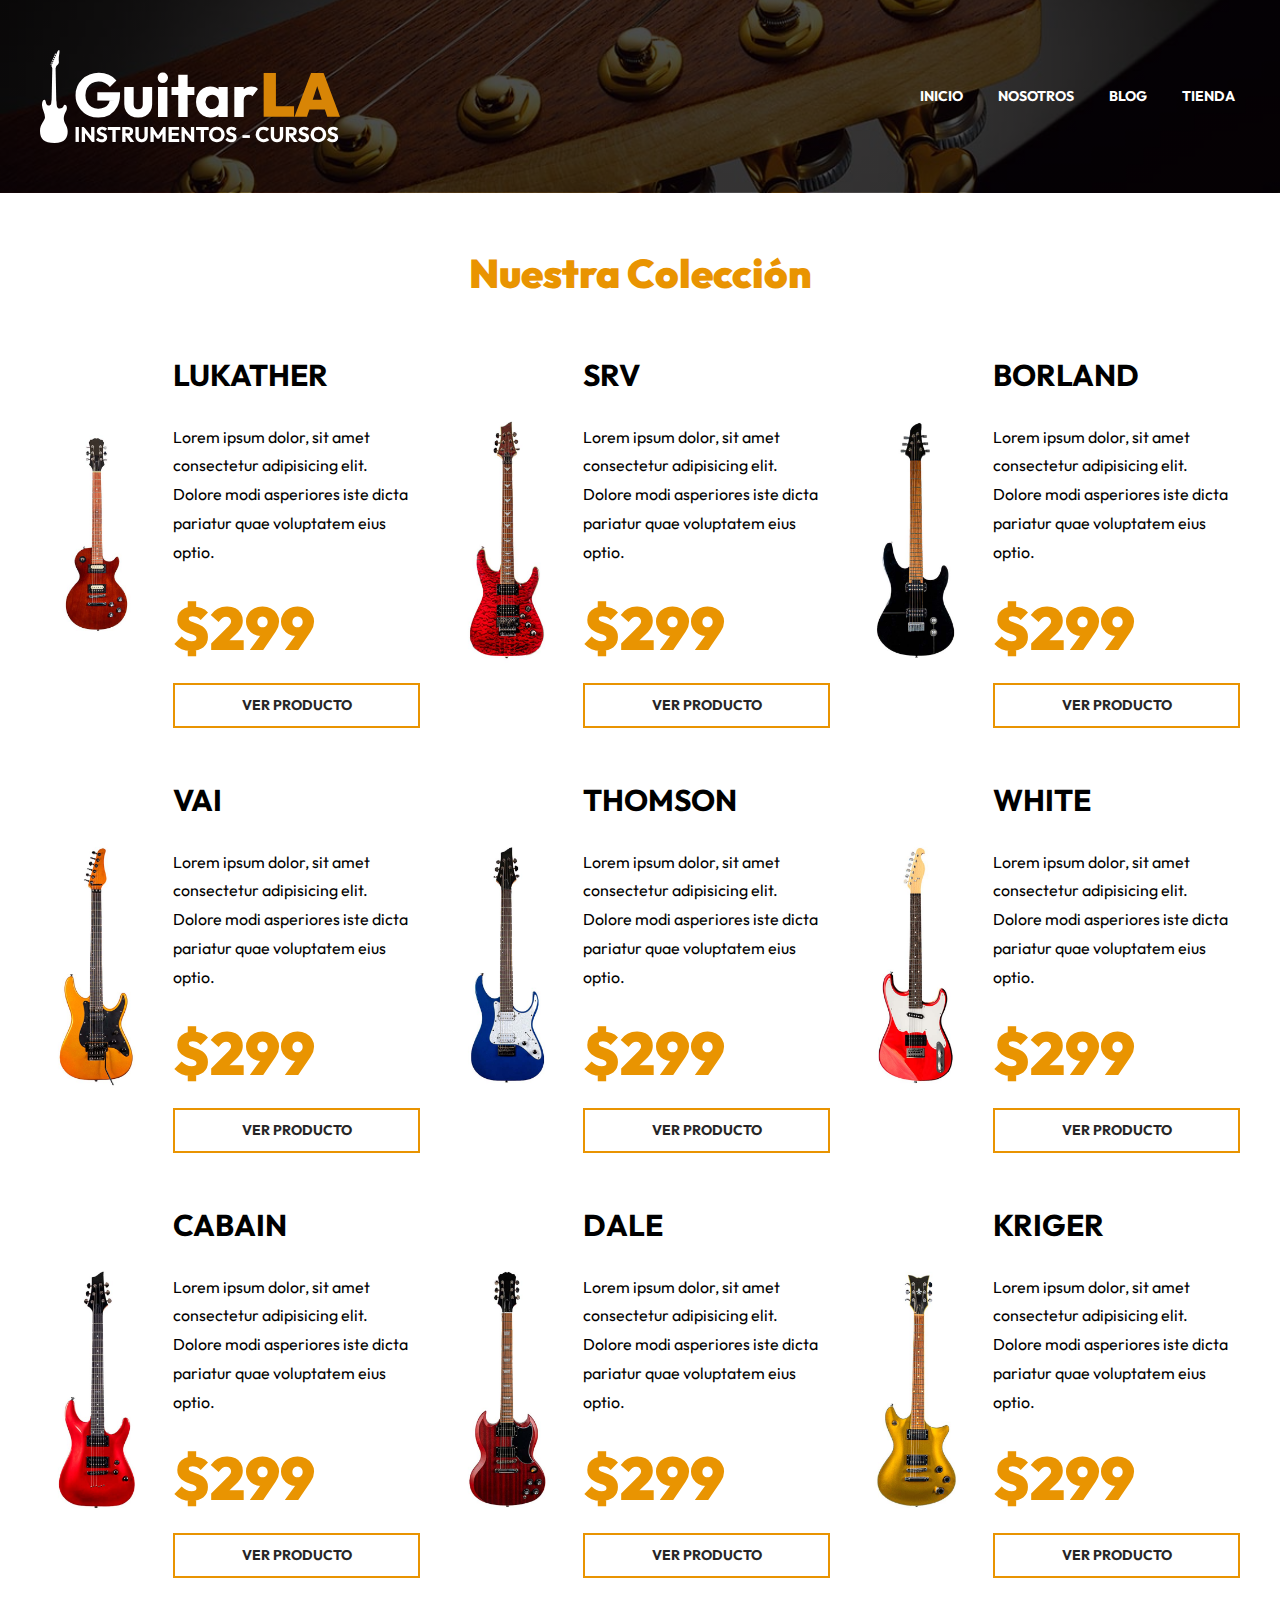
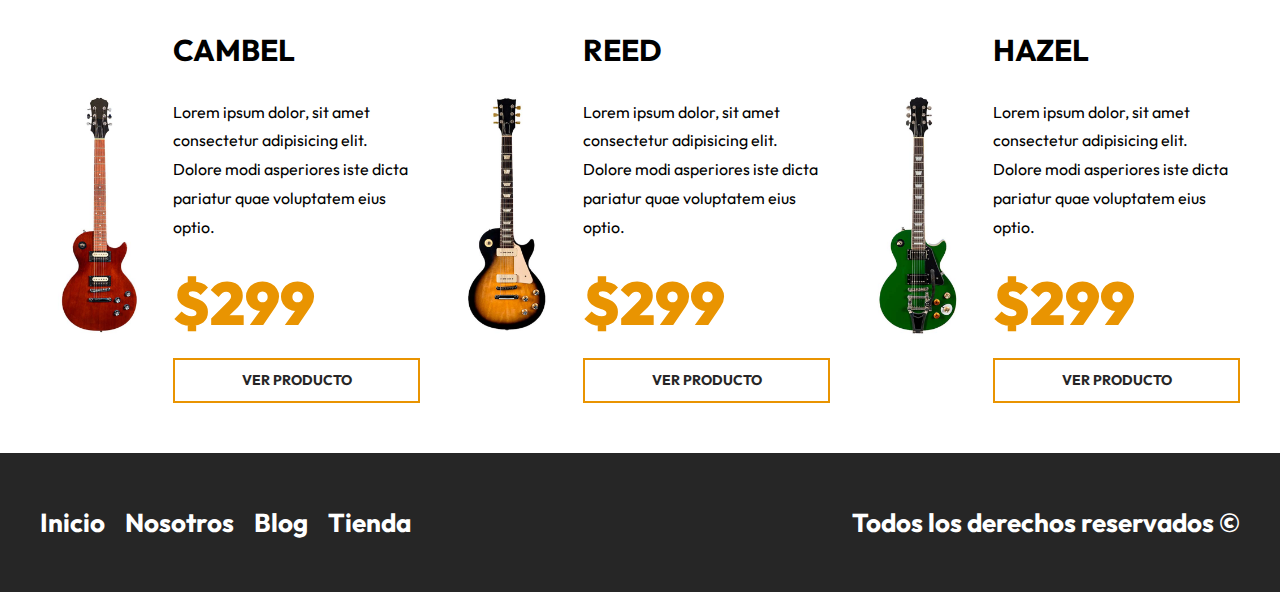
<file: tienda.html>
<!DOCTYPE html>
<html lang="en">
<head>
    <meta charset="UTF-8">
    <meta http-equiv="X-UA-Compatible" content="IE=edge">
    <meta name="viewport" content="width=device-width, initial-scale=1.0">
    <title>GuitarLA: Tienda</title>
    <link rel="stylesheet" href="css/normalize.css">
    <link rel="preconnect" href="https://fonts.googleapis.com">
    <link rel="preconnect" href="https://fonts.gstatic.com" crossorigin>
    <link href="https://fonts.googleapis.com/css2?family=Outfit:wght@400;700;900&display=swap" rel="stylesheet">
    <link rel="stylesheet" href="css/app.css">
</head>
<body>

    <header class="header">
        <div class="contenedor">
            <div class="header__barra">
                <div class="header__logo">
                    <a href="index.html">
                        <img class="header__imagen" src="img/logo.svg" alt="imagen logo">
                    </a>
                </div>
                <nav class="navegacion">
                    <a class="navegacion__link" href="index.html">Inicio</a>
                    <a class="navegacion__link" href="nosotros.html">Nosotros</a>
                    <a class="navegacion__link" href="blog.html">Blog</a>
                    <a class="navegacion__link" href="tienda.html">Tienda</a>
                </nav>
            </div>
        </div>
    </header>

    <main class="contenedor">
        <h2 class="heading">Nuestra Colección</h2>
        
        <div class="productos__grid">
            <div class="producto">
                <div class="producto__imagen">
                    <img src="img/guitarra_01.jpg" alt="imagen producto">
                </div>
                <div class="producto__contenido">
                    <h3 class="producto__nombre">Lukather</h3>
                    <p class="producto__descripcion">Lorem ipsum dolor, sit amet consectetur adipisicing elit. Dolore modi asperiores iste dicta pariatur quae voluptatem eius optio.</p>
                    <p class="producto__precio">$299</p>
                    <a class="producto__enlace" href="producto.html">Ver producto</a>
                </div>
            </div> <!-- .producto -->

            <div class="producto">
                <div class="producto__imagen">
                    <img src="img/guitarra_02.jpg" alt="imagen producto">
                </div>
                <div class="producto__contenido">
                    <h3 class="producto__nombre">Srv</h3>
                    <p class="producto__descripcion">Lorem ipsum dolor, sit amet consectetur adipisicing elit. Dolore modi asperiores iste dicta pariatur quae voluptatem eius optio.</p>
                    <p class="producto__precio">$299</p>
                    <a class="producto__enlace" href="producto.html">Ver producto</a>
                </div>
            </div> <!-- .producto -->

            <div class="producto">
                <div class="producto__imagen">
                    <img src="img/guitarra_03.jpg" alt="imagen producto">
                </div>
                <div class="producto__contenido">
                    <h3 class="producto__nombre">Borland</h3>
                    <p class="producto__descripcion">Lorem ipsum dolor, sit amet consectetur adipisicing elit. Dolore modi asperiores iste dicta pariatur quae voluptatem eius optio.</p>
                    <p class="producto__precio">$299</p>
                    <a class="producto__enlace" href="producto.html">Ver producto</a>
                </div>
            </div> <!-- .producto -->

            <div class="producto">
                <div class="producto__imagen">
                    <img src="img/guitarra_04.jpg" alt="imagen producto">
                </div>
                <div class="producto__contenido">
                    <h3 class="producto__nombre">Vai</h3>
                    <p class="producto__descripcion">Lorem ipsum dolor, sit amet consectetur adipisicing elit. Dolore modi asperiores iste dicta pariatur quae voluptatem eius optio.</p>
                    <p class="producto__precio">$299</p>
                    <a class="producto__enlace" href="producto.html">Ver producto</a>
                </div>
            </div> <!-- .producto -->

            <div class="producto">
                <div class="producto__imagen">
                    <img src="img/guitarra_05.jpg" alt="imagen producto">
                </div>
                <div class="producto__contenido">
                    <h3 class="producto__nombre">Thomson</h3>
                    <p class="producto__descripcion">Lorem ipsum dolor, sit amet consectetur adipisicing elit. Dolore modi asperiores iste dicta pariatur quae voluptatem eius optio.</p>
                    <p class="producto__precio">$299</p>
                    <a class="producto__enlace" href="producto.html">Ver producto</a>
                </div>
            </div> <!-- .producto -->

            <div class="producto">
                <div class="producto__imagen">
                    <img src="img/guitarra_06.jpg" alt="imagen producto">
                </div>
                <div class="producto__contenido">
                    <h3 class="producto__nombre">White</h3>
                    <p class="producto__descripcion">Lorem ipsum dolor, sit amet consectetur adipisicing elit. Dolore modi asperiores iste dicta pariatur quae voluptatem eius optio.</p>
                    <p class="producto__precio">$299</p>
                    <a class="producto__enlace" href="producto.html">Ver producto</a>
                </div>
            </div> <!-- .producto -->

            <div class="producto">
                <div class="producto__imagen">
                    <img src="img/guitarra_07.jpg" alt="imagen producto">
                </div>
                <div class="producto__contenido">
                    <h3 class="producto__nombre">Cabain</h3>
                    <p class="producto__descripcion">Lorem ipsum dolor, sit amet consectetur adipisicing elit. Dolore modi asperiores iste dicta pariatur quae voluptatem eius optio.</p>
                    <p class="producto__precio">$299</p>
                    <a class="producto__enlace" href="producto.html">Ver producto</a>
                </div>
            </div> <!-- .producto -->

            <div class="producto">
                <div class="producto__imagen">
                    <img src="img/guitarra_08.jpg" alt="imagen producto">
                </div>
                <div class="producto__contenido">
                    <h3 class="producto__nombre">Dale</h3>
                    <p class="producto__descripcion">Lorem ipsum dolor, sit amet consectetur adipisicing elit. Dolore modi asperiores iste dicta pariatur quae voluptatem eius optio.</p>
                    <p class="producto__precio">$299</p>
                    <a class="producto__enlace" href="producto.html">Ver producto</a>
                </div>
            </div> <!-- .producto -->

            <div class="producto">
                <div class="producto__imagen">
                    <img src="img/guitarra_09.jpg" alt="imagen producto">
                </div>
                <div class="producto__contenido">
                    <h3 class="producto__nombre">Kriger</h3>
                    <p class="producto__descripcion">Lorem ipsum dolor, sit amet consectetur adipisicing elit. Dolore modi asperiores iste dicta pariatur quae voluptatem eius optio.</p>
                    <p class="producto__precio">$299</p>
                    <a class="producto__enlace" href="producto.html">Ver producto</a>
                </div>
            </div> <!-- .producto -->

            <div class="producto">
                <div class="producto__imagen">
                    <img src="img/guitarra_10.jpg" alt="imagen producto">
                </div>
                <div class="producto__contenido">
                    <h3 class="producto__nombre">Cambel</h3>
                    <p class="producto__descripcion">Lorem ipsum dolor, sit amet consectetur adipisicing elit. Dolore modi asperiores iste dicta pariatur quae voluptatem eius optio.</p>
                    <p class="producto__precio">$299</p>
                    <a class="producto__enlace" href="producto.html">Ver producto</a>
                </div>
            </div> <!-- .producto -->

            <div class="producto">
                <div class="producto__imagen">
                    <img src="img/guitarra_11.jpg" alt="imagen producto">
                </div>
                <div class="producto__contenido">
                    <h3 class="producto__nombre">Reed</h3>
                    <p class="producto__descripcion">Lorem ipsum dolor, sit amet consectetur adipisicing elit. Dolore modi asperiores iste dicta pariatur quae voluptatem eius optio.</p>
                    <p class="producto__precio">$299</p>
                    <a class="producto__enlace" href="producto.html">Ver producto</a>
                </div>
            </div> <!-- .producto -->

            <div class="producto">
                <div class="producto__imagen">
                    <img src="img/guitarra_12.jpg" alt="imagen producto">
                </div>
                <div class="producto__contenido">
                    <h3 class="producto__nombre">Hazel</h3>
                    <p class="producto__descripcion">Lorem ipsum dolor, sit amet consectetur adipisicing elit. Dolore modi asperiores iste dicta pariatur quae voluptatem eius optio.</p>
                    <p class="producto__precio">$299</p>
                    <a class="producto__enlace" href="producto.html">Ver producto</a>
                </div>
            </div> <!-- .producto -->
        </div>
    </main>

    <footer class="footer">
        <div class="footer__contenido contenedor">
            <nav class="footer__nav">
                <a class="footer__link" href="index.html">Inicio</a>
                <a class="footer__link" href="nosotros.html">Nosotros</a>
                <a class="footer__link" href="blog.html">Blog</a>
                <a class="footer__link" href="tienda.html">Tienda</a>
            </nav>
            <p class="footer__copyright">Todos los derechos reservados &copy;</p>
        </div>
    </footer>
</body>
</html>
</file>
<file: css/app.css>
/* Custom Properties  (variables) */
:root {
    --primary: #e99401;
    --negro: #262626;
    --blanco: #FFF;
    --fuente-principal: 'Outfit', sans-serif;
}

/* Globales */
html {
    font-size: 62.5%;
    box-sizing: border-box;
}
*, *:before, *:after {
    box-sizing: inherit;
}
body {
    font-size: 2rem;
    font-family: var(--fuente-principal);
    line-height: 1.5;
}
img {
    max-width: 100%;
    display: block;
}
.contenedor {
    max-width: 120rem;
    width: 95%;
    margin: 0 auto;
}

/* Tipografias */
h1, h2, h3 {
    margin: 0 0 2.5rem 0;
}
a {
    text-decoration: none;
}

/* Utilidades */
[class*="heading"] { /* *: significa que en algun lugar */
    font-size: 4rem;
    text-align: center;
    font-weight: 900;
    color: var(--primary);
    margin: 5rem 0;
}
/* [class*="contenedor"] {
    max-width: 120rem;
    margin: 0 auto;
    width: 95%;
} */
[class$="precio"] { /* $: significa que termine con */
    font-size: 6rem;
    font-weight: 900;
    color: var(--primary);
    margin: 1rem 0;
}
[class$="enlace"] {
    background-color: transparent;
    border: 2px solid var(--primary);
    padding: 1rem 5rem;
    text-transform: uppercase;
    font-weight: 700;
    font-size: 1.4rem;
    color: var(--blanco);
    transition-property: background-color;
    transition-duration: 300ms;
}
[class$="enlace"]:hover {
    background-color: var(--primary);
}
.mt-5 {
    margin-top: 5rem;
}
@media(min-width: 768px) { 
    .mt-5 {
        margin-top: 0;
    }
}



/* ---------- > HEADER <---------- */
.header {
    padding: 5rem 0;
    background-image: linear-gradient( 
        to right,
        rgb(0 0 0 / .7),  
        rgb(0 0 0 / .7)  
     ), url(../img/header.jpg);
     background-repeat: no-repeat;
     background-size: cover;
     background-position: center;
     position: relative;
}
@media(min-width: 768px) { 
    .header__barra {
        display: flex;
        justify-content: space-between;
        align-items: center;
    }
}
.header__logo {
    width: 30rem;
    margin: 0 auto 5rem auto;
}
@media(min-width: 768px) { 
    .header__logo {
        margin: 0;
    }
}
.navegacion {
    display: flex;
    justify-content: center;
    gap: 2.5rem;
    z-index: 1;
}
.navegacion__link {
    color: var(--blanco);
    font-size: 1.4rem;
    text-transform: uppercase;
    font-weight: 700;
    transition-property: background-color;
    transition-duration: .3s;
    padding: .5rem;
}
.navegacion__link:hover {
    background-color: var(--primary);
}

.header__contenido {
    text-align: center;
}
@media(min-width: 768px) { 
    .header__contenido {
        max-width: 50%;
        text-align: left;
    }
}
.header__nombre {
    color: var(--blanco);
    margin: 5rem 0;
    font-size: 7rem;
}
.header__descripcion {
    color: var(--blanco);
    margin: 0;
}

.header__guitarra {
    display: none;
}   
@media(min-width: 992px) { 
    .header__guitarra {
        display: block;
        position: absolute;
        right: 0;
        bottom: 0;
        max-width: 45rem;

        /* Animacion con @keyframes */
        /* animation-duration: 1s;
        animation-timing-function: ease-in-out; tipo de animacion
        animation-delay: 0s;
        animation-iteration-count: 1;
        animation-name: mostrarImagen; */

        /* Shorqut */
        animation: 1s ease-in-out 0s 1 mostrarImagen;
    }
}
@media(min-width: 1200px) { 
    .header__guitarra {
        width: auto;
    }
}
@keyframes mostrarImagen {
    0% {
        opacity: 0;
        transform: translateX(-10rem);
    }
    50% {
        opacity: 0;
    }
    100% {
        opacity: 1;
        transform: translateX(0);
    }
}



/* ---------- > PRODUCTOS <---------- */
.productos__grid {
    display: grid;
    grid-template-rows: repeat(1, 1fr);
    row-gap: 3rem;
}
@media(min-width: 768px) { 
    .productos__grid {
        grid-template-rows: unset;
        grid-template-columns: repeat(2, 1fr);
        gap: 3rem;
    }
}
@media(min-width: 1024px) { 
    .productos__grid {
        grid-template-columns: repeat(3, 1fr);
        gap: 5rem 3rem;
    }
}
.producto {
    display: grid;
    grid-template-columns: repeat(3, 1fr);
    align-items: center;
    column-gap: 2rem;
}
.producto__contenido {
    grid-column: 2 / 4;
}
.producto__nombre {
    font-size: 3rem;
    text-transform: uppercase;
}
.producto__descripcion {
    font-size: 1.6rem;
    line-height: 1.8;
}
.producto__enlace {
    color: var(--negro);
    display: block;
    text-align: center;
}
.producto__enlace:hover {
    color: var(--blanco);
}



/* ---------- > CURSOS < ---------- */
.cursos {
    margin-top: 5rem;
    background-image: linear-gradient(
        to right,
        rgb( 0 0 0 / .7 ),
        rgb( 0 0 0 / .7 )
    ), url(../img/cursos_bg.jpg);
    background-repeat: no-repeat;
    background-size: cover;
    background-position: center;
    padding: 10rem 0;
    text-align: center;
}
@media(min-width: 768px) { 
    .cursos {
        display: grid;
        grid-template-columns: repeat(2, 1fr);
        grid-template-rows: repeat(1, 1fr);
    }
}
@media(min-width: 768px) { 
    .cursos__contenido {
        grid-column: 2 / 4;
    }
}
.cursos__descripcion {
    color: var(--blanco);
    margin-bottom: 5rem;
}



/* ---------- > BLOG < ---------- */
.entradas {
    display: grid;
    grid-template-rows: repeat(4, 1fr);
    gap: 3rem;
}
@media(min-width: 768px) { 
    .entradas {
        grid-template-rows: unset;
        grid-template-columns: repeat(2, 1fr);
    }
}
@media(min-width: 1024px) { 
    .entradas {
        grid-template-columns: repeat(4, 1fr);
    }
    .entradas--blog {
        grid-template-columns: repeat(3, 1fr);   
    }
}
.entrada {
    max-width: 80rem;
    margin: 0 auto;
}
.entrada__contenido {
    padding: 2rem;
}
.entrada__nombre {
    margin: 0 0 2rem 0;
    font-size: 2.8rem;
    font-weight: normal;
}
.entrada__fecha {
    font-size: 1.6rem;
    color: var(--primary);
    margin: 0;
}
.entrada__descripcion {
    font-size: 1.6rem;
    line-height: 1.5;
    margin: 2rem 0;

    /* Mostrar Cierta cantidad de Líneas con puro CSS */
    display: -webkit-box;
    -webkit-box-orient: vertical;
    -webkit-line-clamp: 4;
    overflow: hidden;
}
.entrada__enlace {
    color: var(--negro);
    display: block;
    text-align: center;
}
.entrada__enlace:hover {
    color: var(--blanco);
}



/* FOOTER */
.footer {
    margin-top: 5rem;
    background-color: var(--negro);
    padding: 5rem 0;
}
@media(min-width: 768px) { 
    .footer__contenido {
        display: flex;
        justify-content: space-between;
    }
}
.footer__nav {
    display: flex;
    flex-direction: column;
    align-items: center;
    gap: 1rem;
    margin-bottom: 3rem;
}
@media(min-width: 768px) { 
    .footer__nav {
        flex-direction: row;
        gap: 2rem;
        margin-bottom: 0;
    }
}
.footer__link {
    color: var(--blanco);
    font-weight: 700;
    font-size: 2.6rem;
}
.footer__copyright {
    margin: 0;
    font-weight: 700;
    font-size: 2.6rem;
    color: var(--blanco);
    text-align: center;
} 



/* ---------- > PÁGINAS INTERNAS < --------- */

/* Nosotros */
@media(min-width: 768px) { 
    .nosotros {
        display: grid;
        grid-template-columns: repeat(2, 1fr);
        align-items: center;
        gap: 2rem;
    }   
}
.nosotros__contenido {
    padding: 1rem;
}

/* Blog */
/* Se hizo la modificación en el mq de entradas de 1024px de arriba */

/* Tienda */
/* Se copio y pego el grid de productos */

/* Entrada */
/* Solo se le agrego un poco de código en la parte de arriba, que no le afectaria a las demas entradas*/

/* Producto (se copio una parte del producto y se le agrego un formulario) */
.formulario__label {
    display: block;
    font-size: 2.2rem;
    margin-bottom: 1rem;
}
.formulario__select {
    display: block;
    width: 100%;
    padding: 1rem;
    border: 2px solid var(--primary);
    text-align: center;
    margin-bottom: 5rem;
}
/* Cambiando el color de focus del select */
.formulario__select:focus-visible {
    outline: 2px solid var(--primary);
    border: none;
}
.formulario__enlace {
    background-color: var(--primary);
    border: none;
    display: block;
    width: 100%;
    padding: 2rem;
}
.formulario__enlace:hover {
    background-color: var(--negro);
    cursor: pointer;
}
</file>
